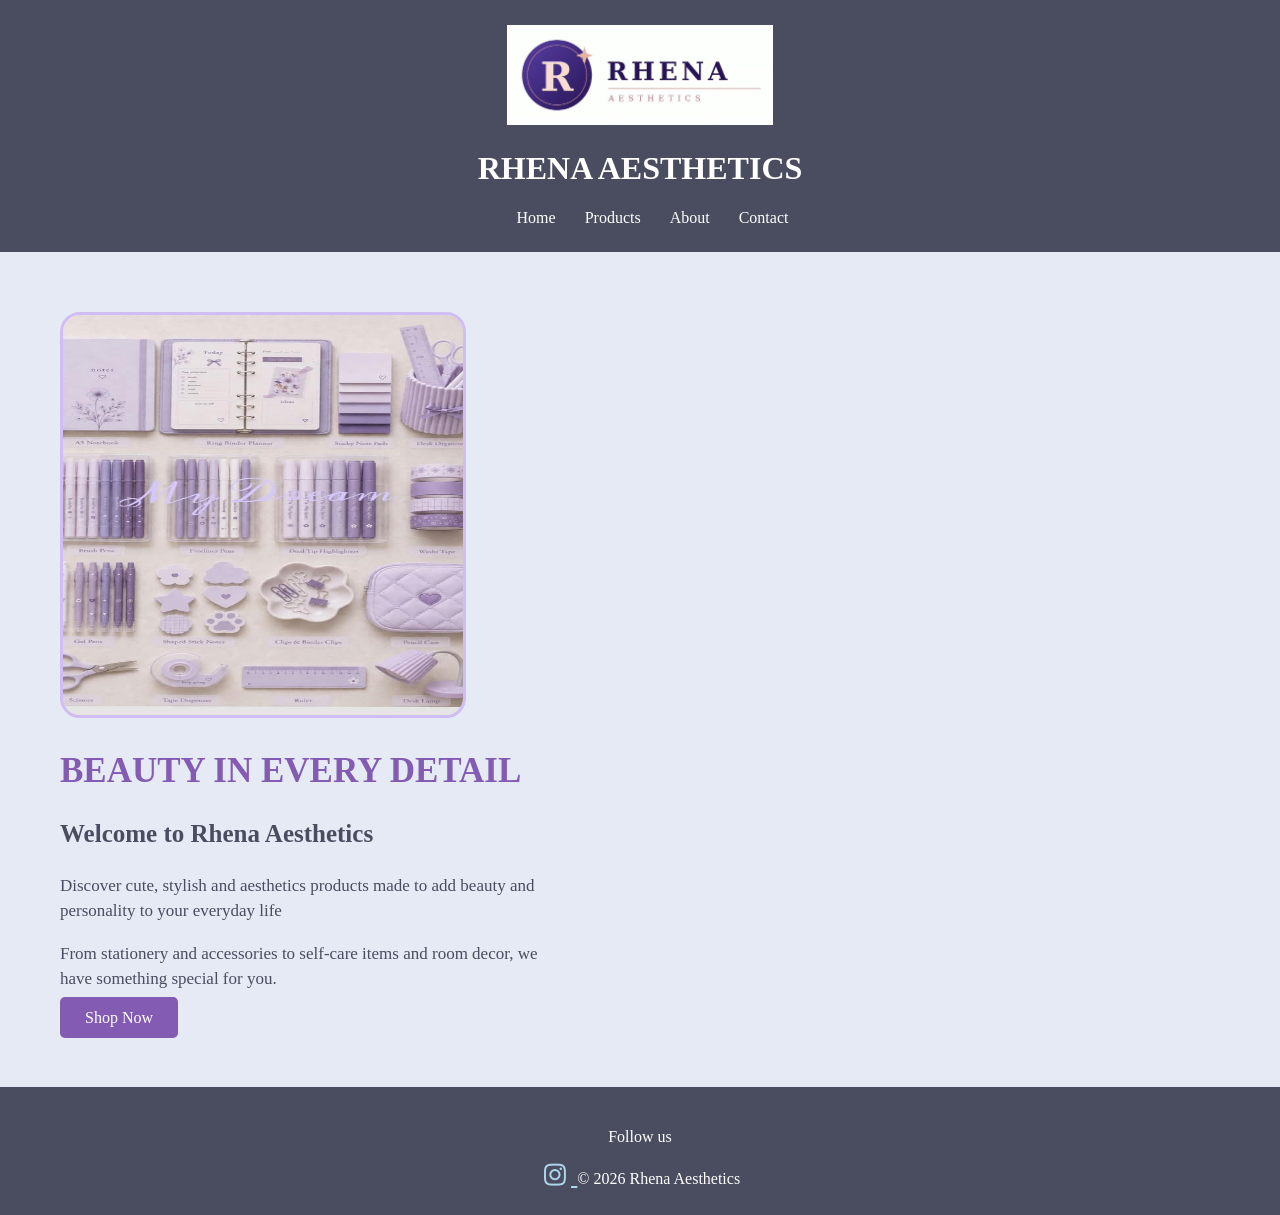
<file: index.html>
<!DOCTYPE html>
<html lang="en">
<head>
    <meta charset="UTF-8">
    <meta name="viewport" content="width=device-width, initial-scale=1.0">
    <title>Rhena's Aesthetics</title>
    <link rel="stylesheet" href="assets/css/all.min.css">
    <link rel="stylesheet" href="assets/css/style.css">
</head>
<body>
   <header>
        <div class="logo">
            <img src="assets/images/logo.jpeg" alt="Rhena Aesthetics Logo">
           <h1>RHENA AESTHETICS</h1> 
        </div>
        <nav>
            <a href="index.html">Home</a>
            <a href="product.html">Products</a>
            <a href="about.html">About</a>
            <a href="contact.html">Contact</a>
        </nav>
   </header> 

   <main>
    <section>
        <div><img src="assets/images/business.jpeg" alt="Rhena aesthetics products" width="300" height="300"></div>
        <div>
            <h2>BEAUTY IN EVERY DETAIL</h2>
            <h3>Welcome to Rhena Aesthetics</h3>
            <p>Discover cute, stylish and aesthetics products made to add beauty and personality to your everyday life</p>
            <p>From stationery and accessories to self-care items and room decor, we have something special for you.</p>
            <a href="product.html">Shop Now</a>
        </div>
    </section>
   </main>
   <footer>
    <p>Follow us</p>
    <a href="#"><i class="fa-brands fa-instagram"></i> </a>
    &copy; 2026 Rhena Aesthetics
   </footer>
</body>
</html>
</file>
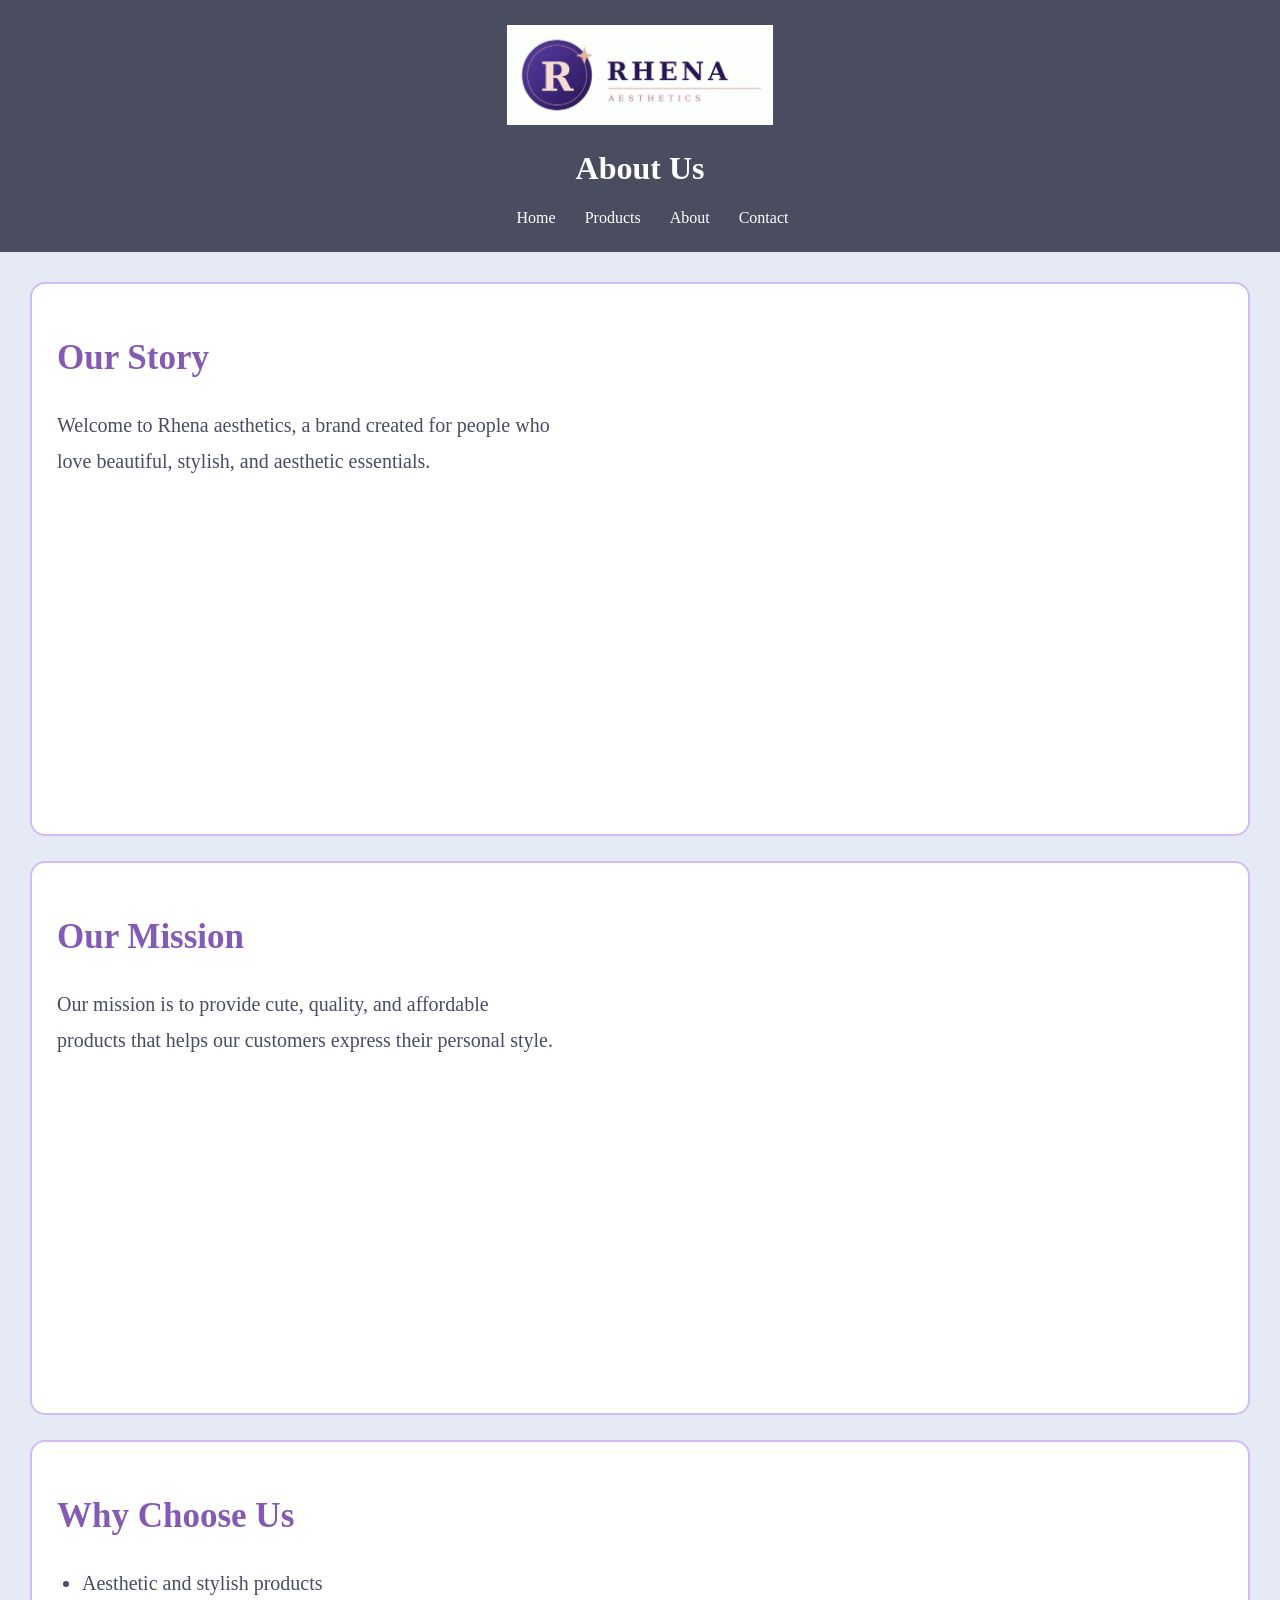
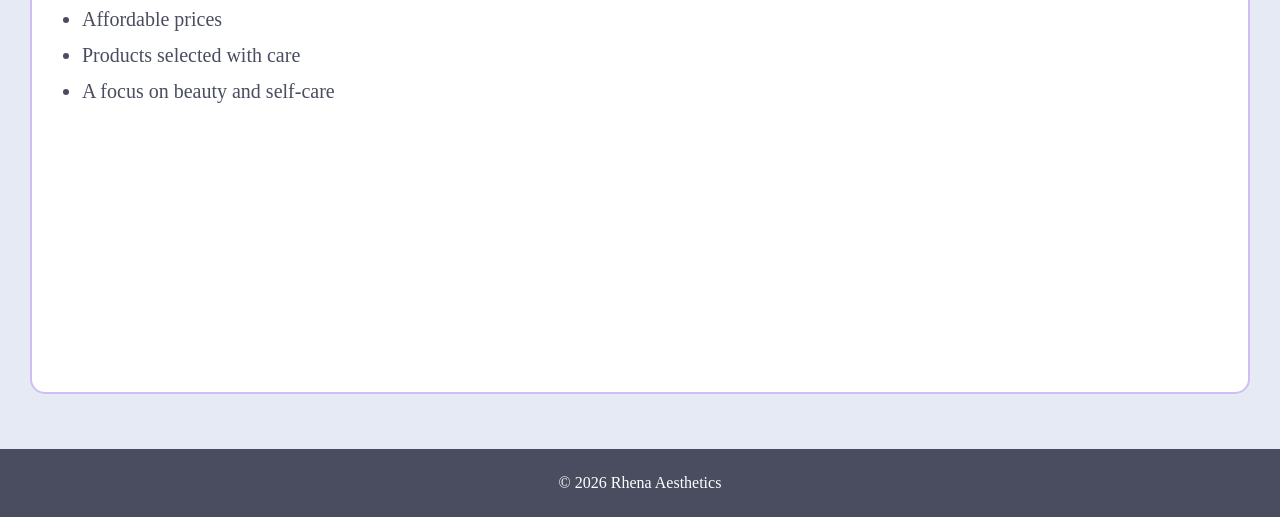
<file: about.html>
<!DOCTYPE html>
<html lang="en">
<head>
    <meta charset="UTF-8">
    <meta name="viewport" content="width=device-width, initial-scale=1.0">
    <title>About Us</title>
    <link rel="stylesheet" href="assets/css/style.css">
</head>
<body>
    <header>
        <div class="logo">
            <img src="assets/images/logo.jpeg" alt="Rhena Aesthetics Logo">
           <h1>About Us</h1> 
        </div>
        <nav>
            <a href="index.html">Home</a>
            <a href="product.html">Products</a>
            <a href="about.html">About</a>
            <a href="contact.html">Contact</a>
        </nav>
    </header>

    <main class="about"> 
        <section>
            <h2>Our Story</h2>
            <p>
                Welcome to Rhena aesthetics, a brand created for  people who love beautiful, stylish, and aesthetic essentials.
            </p>
        </section>

        <section>
            <h2>Our Mission</h2>
            <p>Our mission is to provide cute, quality, and affordable products that helps our customers express their personal style.</p>
        </section>

        <section>
            <h2>Why Choose Us</h2>
            <ul>
                <li>Aesthetic and stylish products </li>
                <li>Affordable prices</li>
                <li>Products selected with care</li>
                <li>A focus on beauty and self-care</li>
            </ul>
        </section>
    </main>
    <footer> &copy; 2026 Rhena Aesthetics </footer>
</body>
</html>
</file>
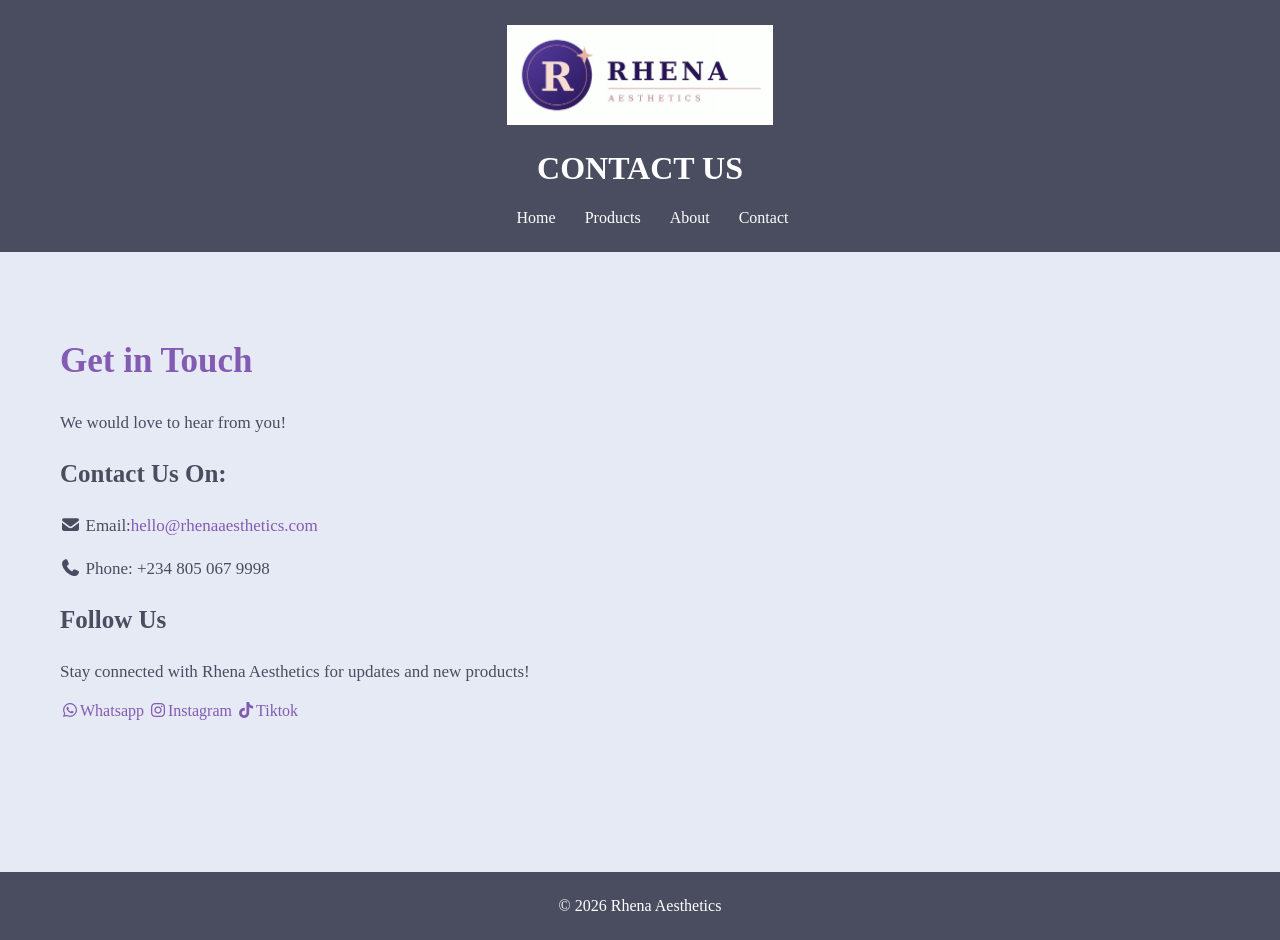
<file: contact.html>
<!DOCTYPE html>
<html lang="en">
<head>
    <meta charset="UTF-8">
    <meta name="viewport" content="width=device-width, initial-scale=1.0">
    <title>Contact</title>
    <link rel="stylesheet" href="assets/css/all.min.css">
    <link rel="stylesheet" href="assets/css/style.css">
</head>
<body>
    <header>
        <div class="logo">
            <img src="assets/images/logo.jpeg" alt="Rhena Aesthetics Logo">
           <h1>CONTACT US</h1>
        </div>
        
        <nav>
            <a href="index.html">Home</a>
            <a href="product.html">Products</a>
            <a href="about.html">About</a>
            <a href="contact.html">Contact</a>
        </nav>
    </header>
    <main class="contact">
        <section>
            <h2>Get in Touch</h2>
            <p>We would love to hear from you! </p>

            <h3>Contact Us On:</h3>
            <p class="email">
                <i class="fa-solid fa-envelope"></i> 
                Email:<a href="mailto:hello@rhenaaesthetics.com">hello@rhenaaesthetics.com</a>
            </p>

            <p>
                <i class="fa-solid fa-phone"></i> 
                Phone: +234 805 067 9998
            </p>
            <h3>Follow Us</h3>
            <p>Stay connected with Rhena Aesthetics for updates and new products!</p>

            <div class="social-links">
                <a href="https://wa.me/+234 805 067 9998" target="_blank"><i class="fa-brands fa-whatsapp"></i>Whatsapp</a>
                <a href="https://www.instagram.com/rhena_aesthetic/" target="_blank"><i class="fa-brands fa-instagram"></i>Instagram</a>
                <a href="https://www.tiktok.com/@rhena_aesthetic" target="_blank"><i class="fa-brands fa-tiktok"></i>Tiktok </a>
            </div>
        </section>
    </main>
    <footer> &copy; 2026 Rhena Aesthetics</footer>
</body>
</html>
</file>
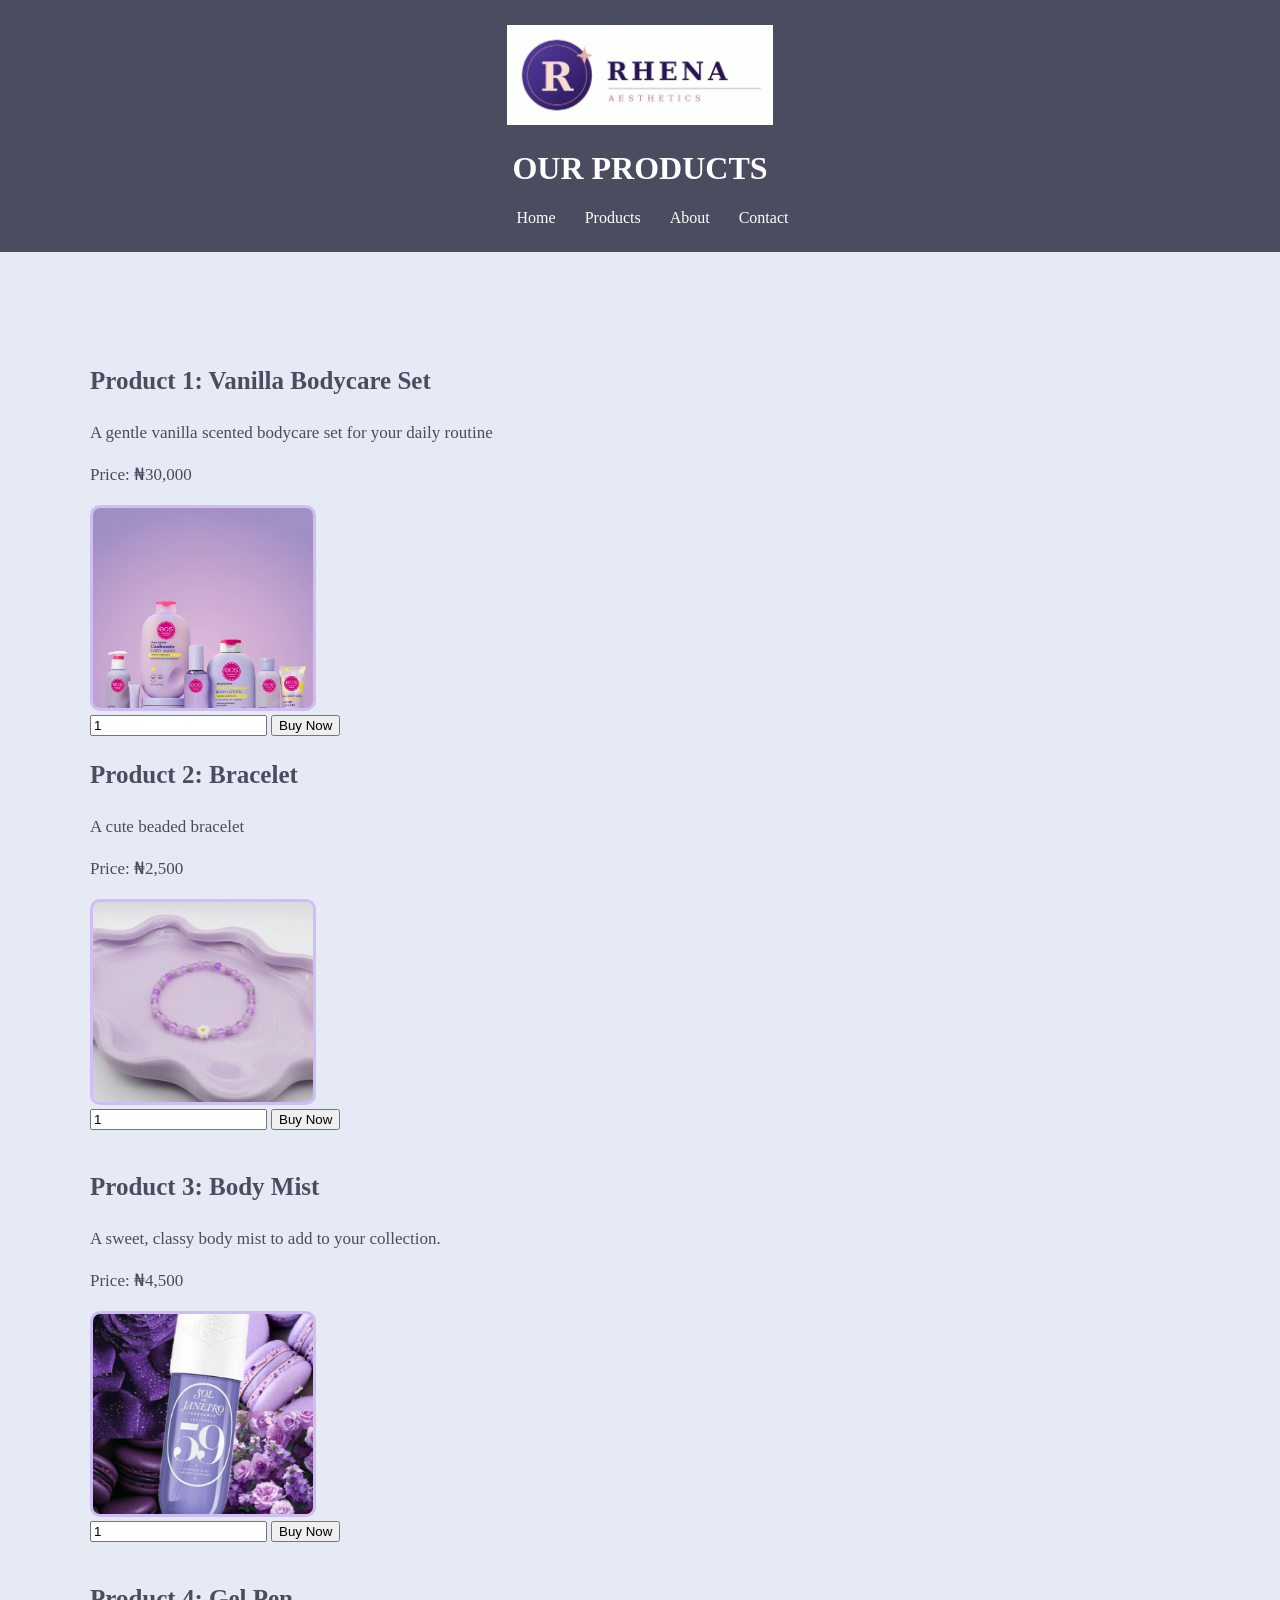
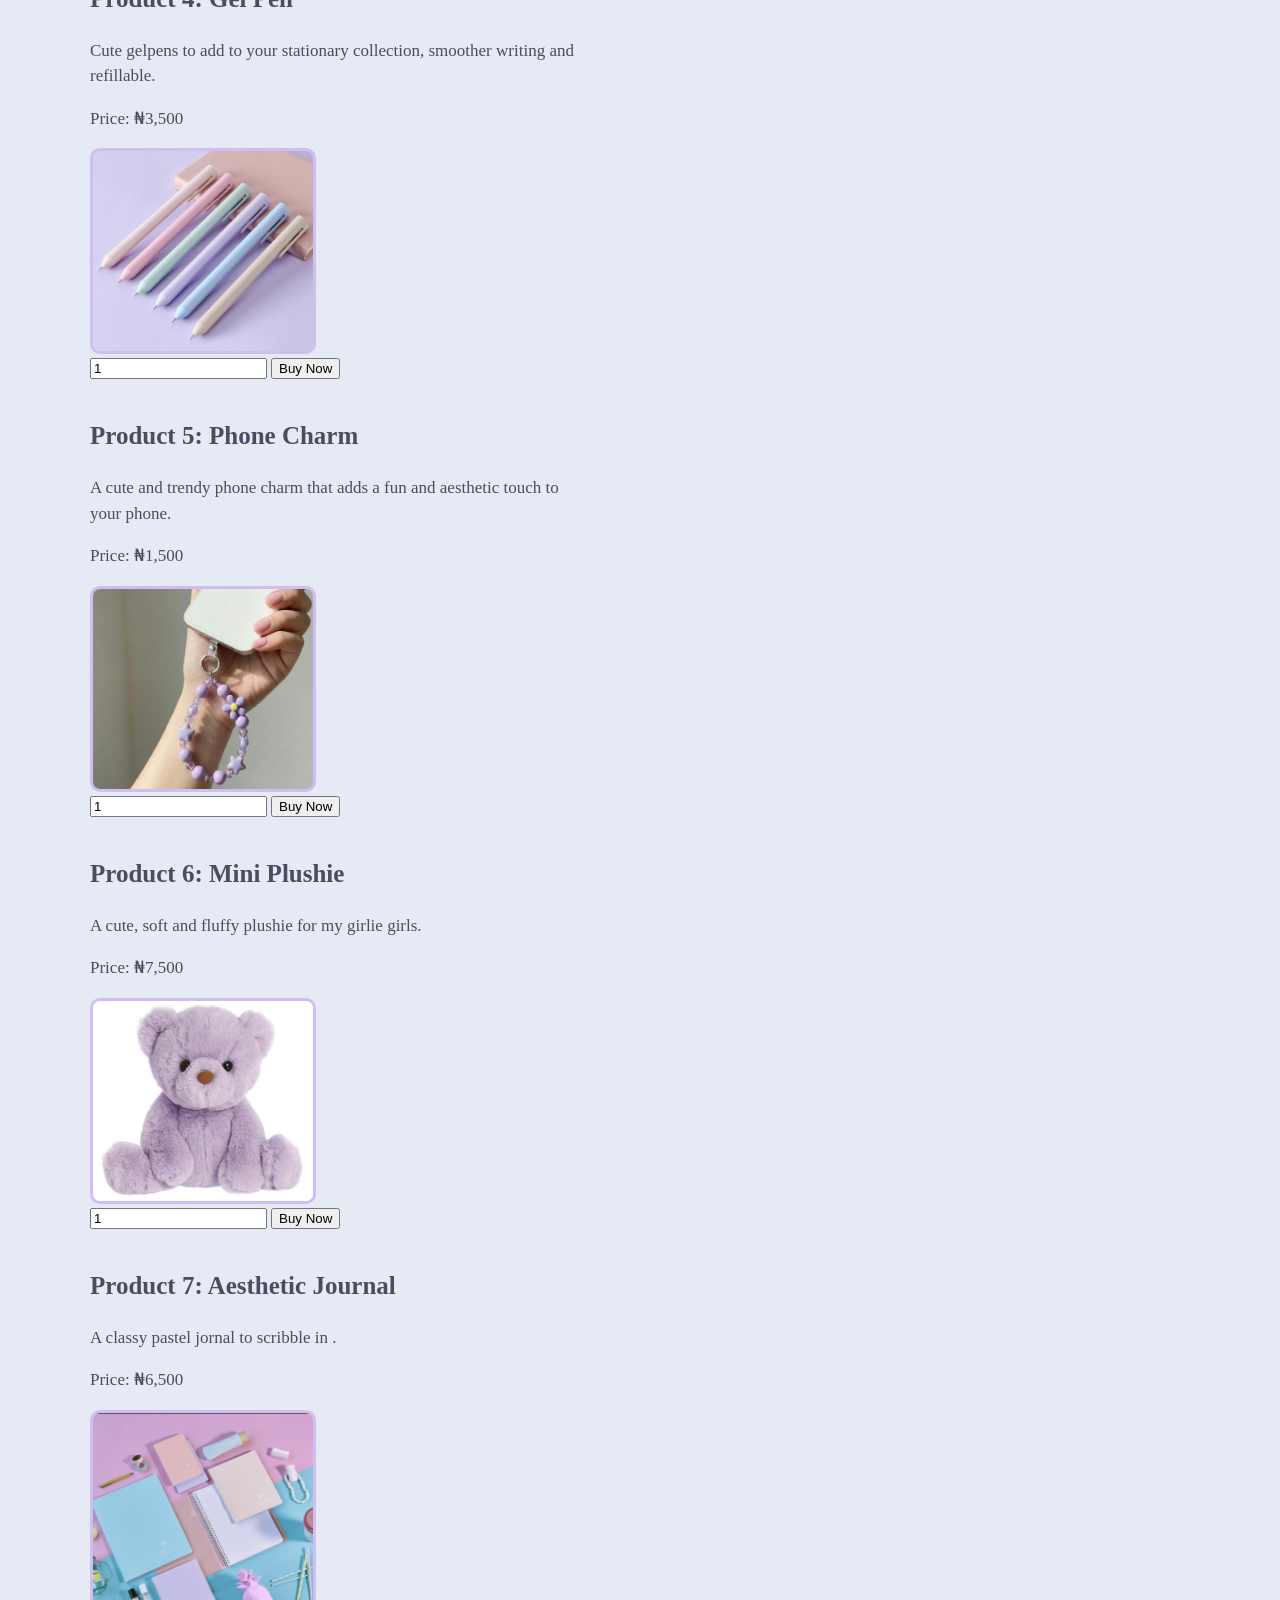
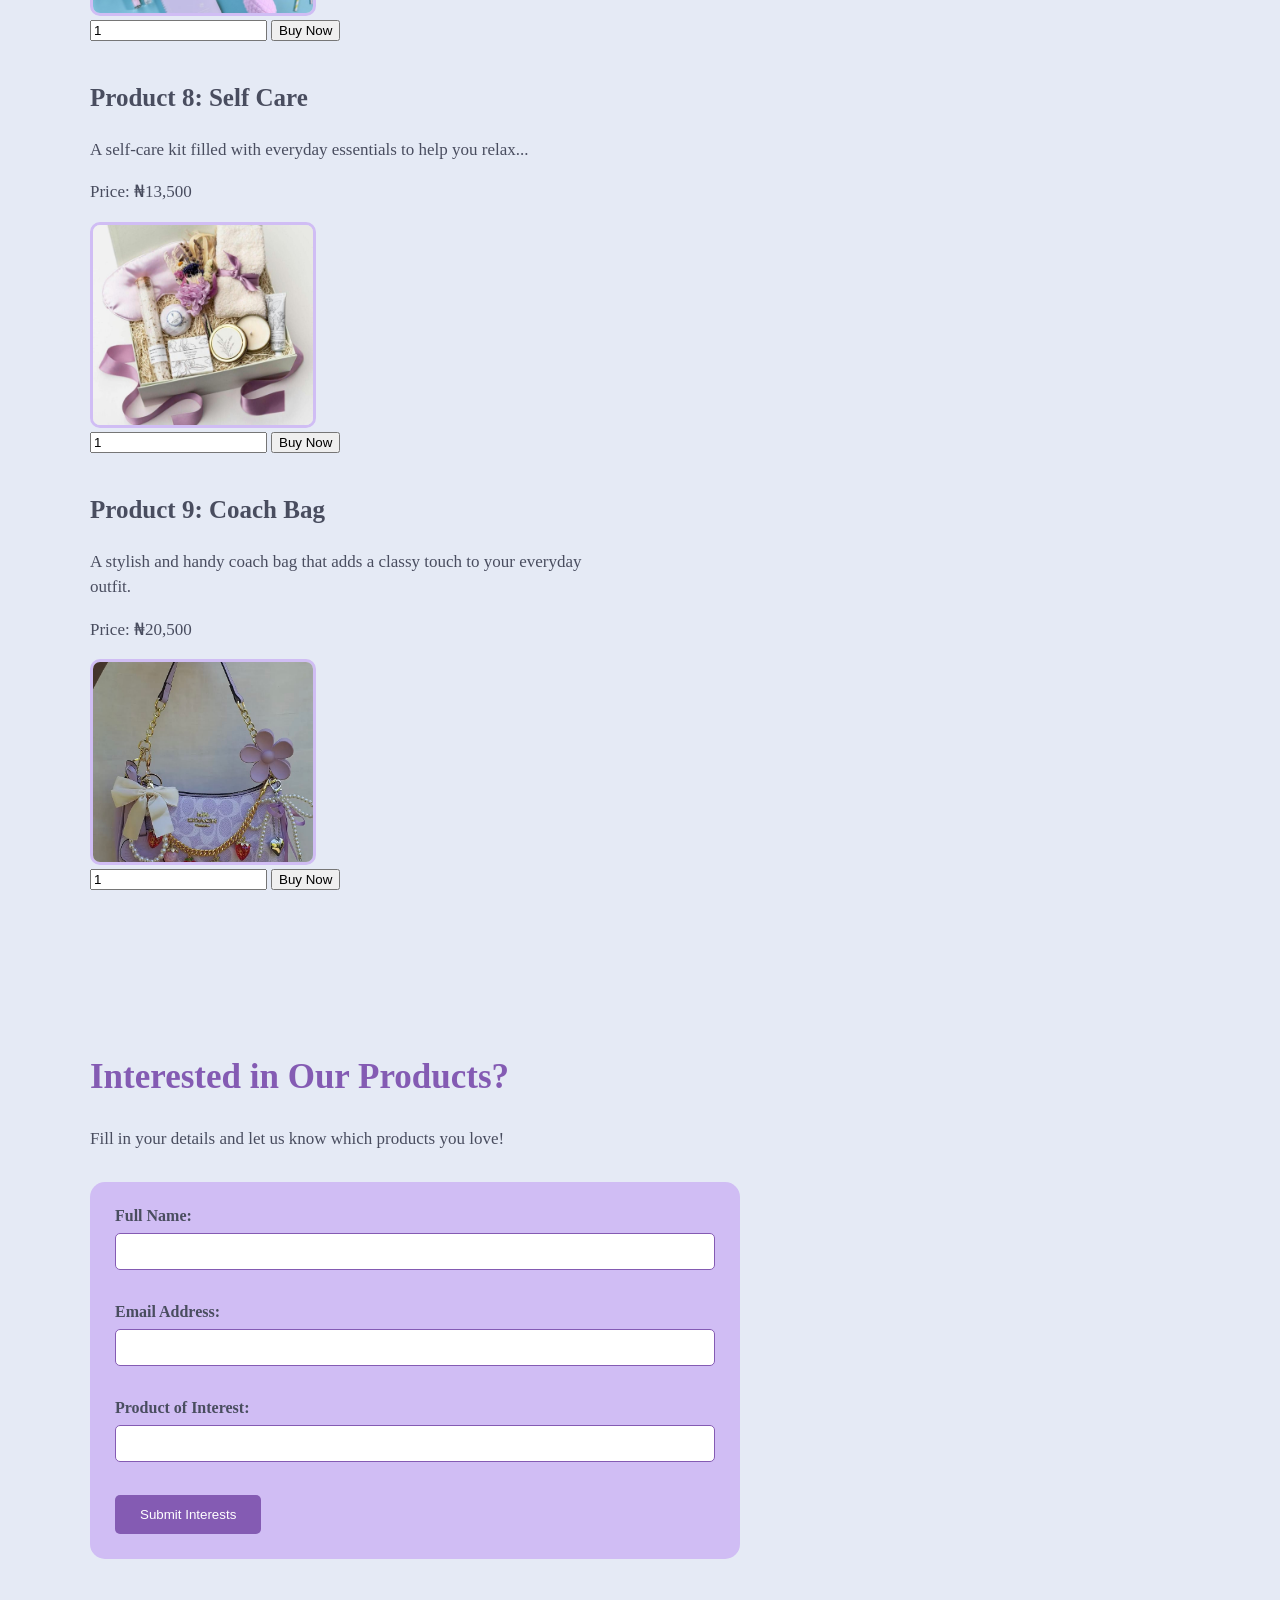
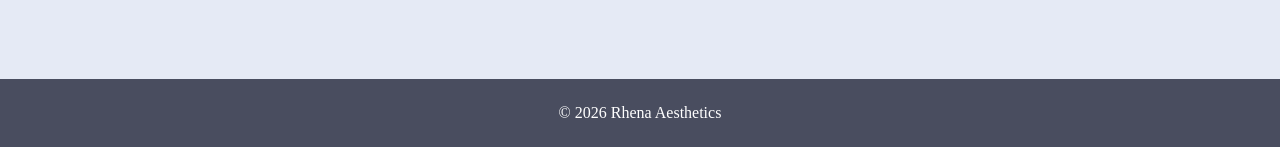
<file: product.html>
<!DOCTYPE html>
<html lang="en">
<head>
    <meta charset="UTF-8">
    <meta name="viewport" content="width=device-width, initial-scale=1.0">
    <title>Products</title>
    <link rel="stylesheet" href="assets/css/style.css">
</head>
<body>
   <header>
        <div class="logo">
            <img src="assets/images/logo.jpeg" alt="Rhena Aesthetics Logo">
            <h1>OUR PRODUCTS</h1>
        </div>
        
        <nav>
            <a href="index.html">Home</a>
            <a href="product.html">Products</a>
            <a href="about.html">About</a>
            <a href="contact.html">Contact</a>
        </nav>
   </header> 
   <main class="product">
   <section>
    <div class="product-container">
        <div class="Bodycare">
            <h3>Product 1: Vanilla Bodycare Set</h3>
            <p>A gentle vanilla scented bodycare set for your daily routine</p>
            <p>Price: ₦30,000</p>
             <img src="assets/images/skincare.jpeg" alt="" width="300"> <br>
            <input type="number" id="quantity1" min="1" value="1">
            <button>Buy Now</button>
        </div>

        <div>
            <div class="Bracelet">
            <h3>Product 2: Bracelet</h3>
            <p>A cute beaded bracelet </p>
            <p>Price: ₦2,500</p>
            <img src="assets/images/bracelet.jpeg" alt="" width="300"> <br>
            <input type="number" id="quantity1" min="1" value="1">
            <button>Buy Now</button> <br> <br>
        </div>

        <div>
            <div class="bodymist">
            <h3>Product 3: Body Mist</h3>
            <p>A sweet, classy body mist to add to your collection.</p>
            <p>Price: ₦4,500</p>
            <img src="assets/images/body mist.jpeg" alt="" width="300"> <br>
            <input type="number" id="quantity1" min="1" value="1">
            <button>Buy Now</button> <br><br>
        </div>

        <div>
            <div class="gelpen">
            <h3>Product 4: Gel Pen</h3>
            <p>Cute gelpens to add  to your stationary collection, smoother writing and refillable.</p>
            <p>Price: ₦3,500</p>
            <img src="assets/images/gel pens.jpeg" alt="" width="300"> <br>
            <input type="number" id="quantity1" min="1" value="1">
            <button>Buy Now</button> <br><br>
        </div>

        <div>
            <div class="phonecharm">
            <h3>Product 5: Phone Charm</h3>
            <p>A cute and trendy phone charm that adds a fun and aesthetic touch to your phone.</p>
            <p>Price: ₦1,500</p>
            <img src="assets/images/phonecharm.jpeg" alt="" width="300"> <br>
            <input type="number" id="quantity1" min="1" value="1">
            <button>Buy Now</button> <br><br>
        </div>

        <div>
            <div class="miniplushie">
            <h3>Product 6: Mini Plushie</h3>
            <p>A cute, soft and fluffy plushie for my girlie girls.</p>
            <p>Price: ₦7,500</p>
            <img src="assets/images/plushie.jpeg" alt="" width="300"> <br>
            <input type="number" id="quantity1" min="1" value="1">
            <button>Buy Now</button> <br><br>
        </div>

        <div>
            <div class="journal">
            <h3>Product 7: Aesthetic Journal</h3>
            <p>A classy pastel jornal to scribble in .</p>
            <p>Price: ₦6,500</p>
            <img src="assets/images/journal.jpeg" alt="" width="300"> <br>
            <input type="number" id="quantity1" min="1" value="1">
            <button>Buy Now</button> <br><br>
        </div>

        <div>
            <div class="selfcare">
            <h3>Product 8: Self Care</h3>
            <p>A self-care kit filled with everyday essentials to help you relax...</p>
            <p>Price: ₦13,500</p>
            <img src="assets/images/selfcare.jpeg" alt="" width="300"> <br>
            <input type="number" id="quantity1" min="1" value="1">
            <button>Buy Now</button> <br><br>
        </div>

        <div>
            <div class="bag">
            <h3>Product 9: Coach Bag</h3>
            <p>A stylish and handy coach bag that adds a classy touch to your everyday outfit.</p>
            <p>Price: ₦20,500</p>
            <img src="assets/images/bag.jpeg" alt="" width="300"> <br>
            <input type="number" id="quantity1" min="1" value="1">
            <button>Buy Now</button> <br><br>
        </div>
    </div>
   </section>

   <section>
        <h2>Interested in Our Products?</h2>
        <p>Fill in your details and let us know which products you love!</p>

        <form>
            <label for="customer-name">Full Name:</label>
            <input type="text" id="customer-name" name="customer-name" required>
            <br><br>
            <label for="customer-email">Email Address:</label>
            <input type="email" id="customer-email" name="customer-email" required>
            <br><br>
            <label for="interested-product">Product of Interest:</label>
            <input type="text" id="interested-product" name="interested-product" required>
            <br><br>
            <button type="submit"> Submit Interests</button>
        </form>
   </section>
  </main>
  <footer>
    &copy; 2026 Rhena Aesthetics
   </footer>
</body>
</html>
</file>
<file: assets/css/style.css>
body{
    margin: 0;
    background-color: #e5eaf5;
    color: #494d5f;
}
header{
    background-color: #494d5f;
    color: white;
    padding: 25px 50px;
    text-align: center;
}
.logo{
  gap: 12px;
}
.logo img{
    height: 100px;
}
nav a{
    color: white;
    text-decoration: none;
    margin-left: 25px;
}

main section{
    min-height: 500px;
    padding: 60px;
}
main section img{
    width: 400px;
    height: 400px;
    border-radius: 20px;
    border: 3px solid #d0bdf4;
}
main section h2{
    color: #845bb3;
    font-size: 35px;
}
main section h3{
    color: #494d5f;
    font-size: 25px;
}
main section p{
    font-size: 17px;
    line-height: 1.5;
    max-width: 500px;
}
main section a{
    background-color: #845bb3;
    color: white;
    text-decoration: none;
    padding: 12px 25px;
    margin-top: 15px;
    border-radius: 5px;
}
footer{
    background-color: #494d5f;
    color: white;
    text-align: center;
    padding: 25px
}
footer a{
    color: #add7eb;
    font-size: 25px;
}
/* product page */
.product{
    padding: 30px;
}
.product h2{
    color: #845bb3;
}
.product img{
    width: 100%;
    max-width: 220px;
    height: 200px;
    object-fit: cover;
    border-radius: 10px;
}
.product form {
    background-color: #D0BDF4;
    padding: 25px;
    border-radius: 15px;
    max-width: 600px;
    margin: 30px 0;
}

.product form label {
    display: block;
    margin-bottom: 8px;
    color: #494D5F;
    font-weight: bold;
}

.product form input {
    width: 100%;
    padding: 10px;
    margin-bottom: 15px;
    border: 1px solid #845BB3;
    border-radius: 5px;
    box-sizing: border-box;
}

.product form button {
    background-color: #845BB3;
    color: white;
    padding: 12px 25px;
    border: none;
    border-radius: 5px;
}
/* about page */
.about{
    padding: 30px;
    background-color: #e5eaf5;
}

.about section{
    background-color: white;
    border: 2px solid #d0bdf4;
    border-radius: 15px;
    padding: 25px;
    margin-bottom: 25px;
}

.about h2{
    color: #845bb3;
}

.about ul{
    padding-left: 25px;
}

.about p, .about li{
    color: #494D5F;
    font-size: 20px;
    line-height: 1.8;
}
/* contact */
.social-links a{
    background: none;
    padding: 0;
    color: #845bb3;
    text-decoration: none;
    border: none;
}
.email a{
    background: none;
    padding: 0;
    color: #845bb3;
    text-decoration: none;
    border: none;
}
</file>
